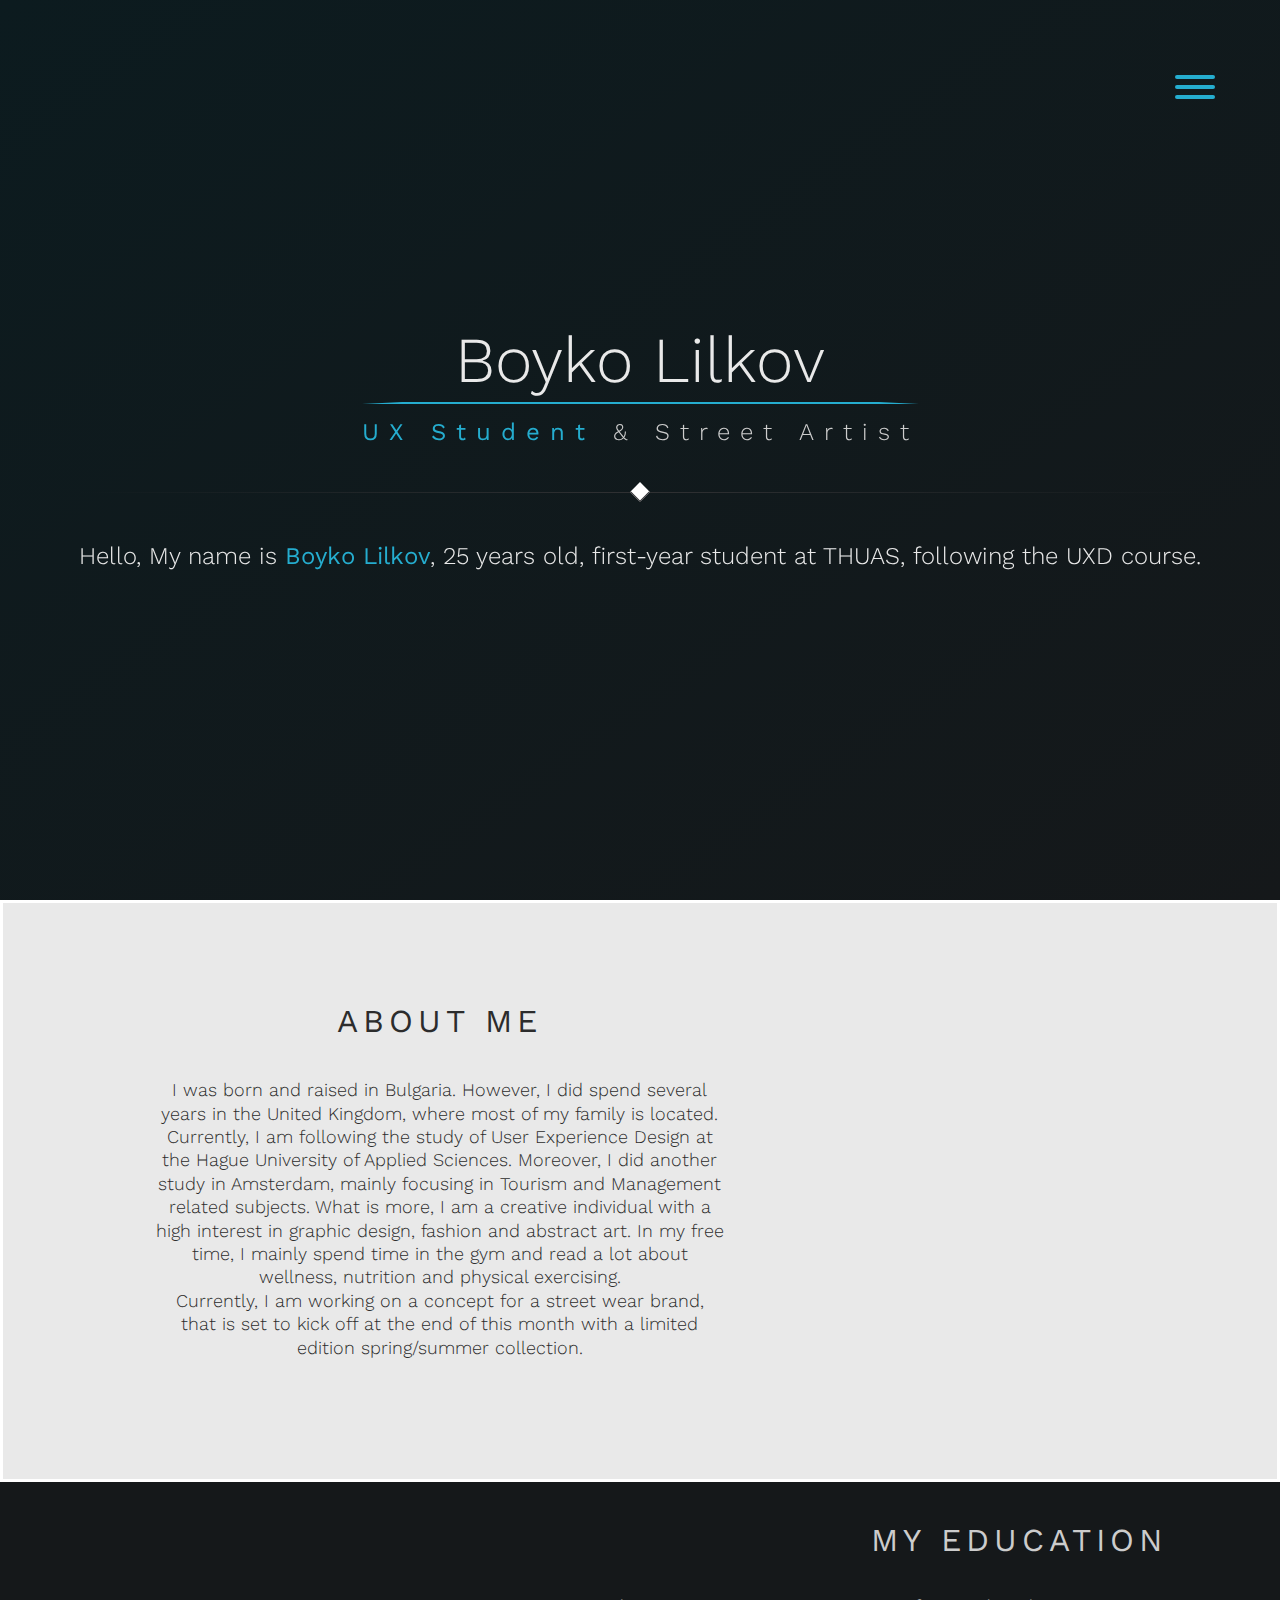
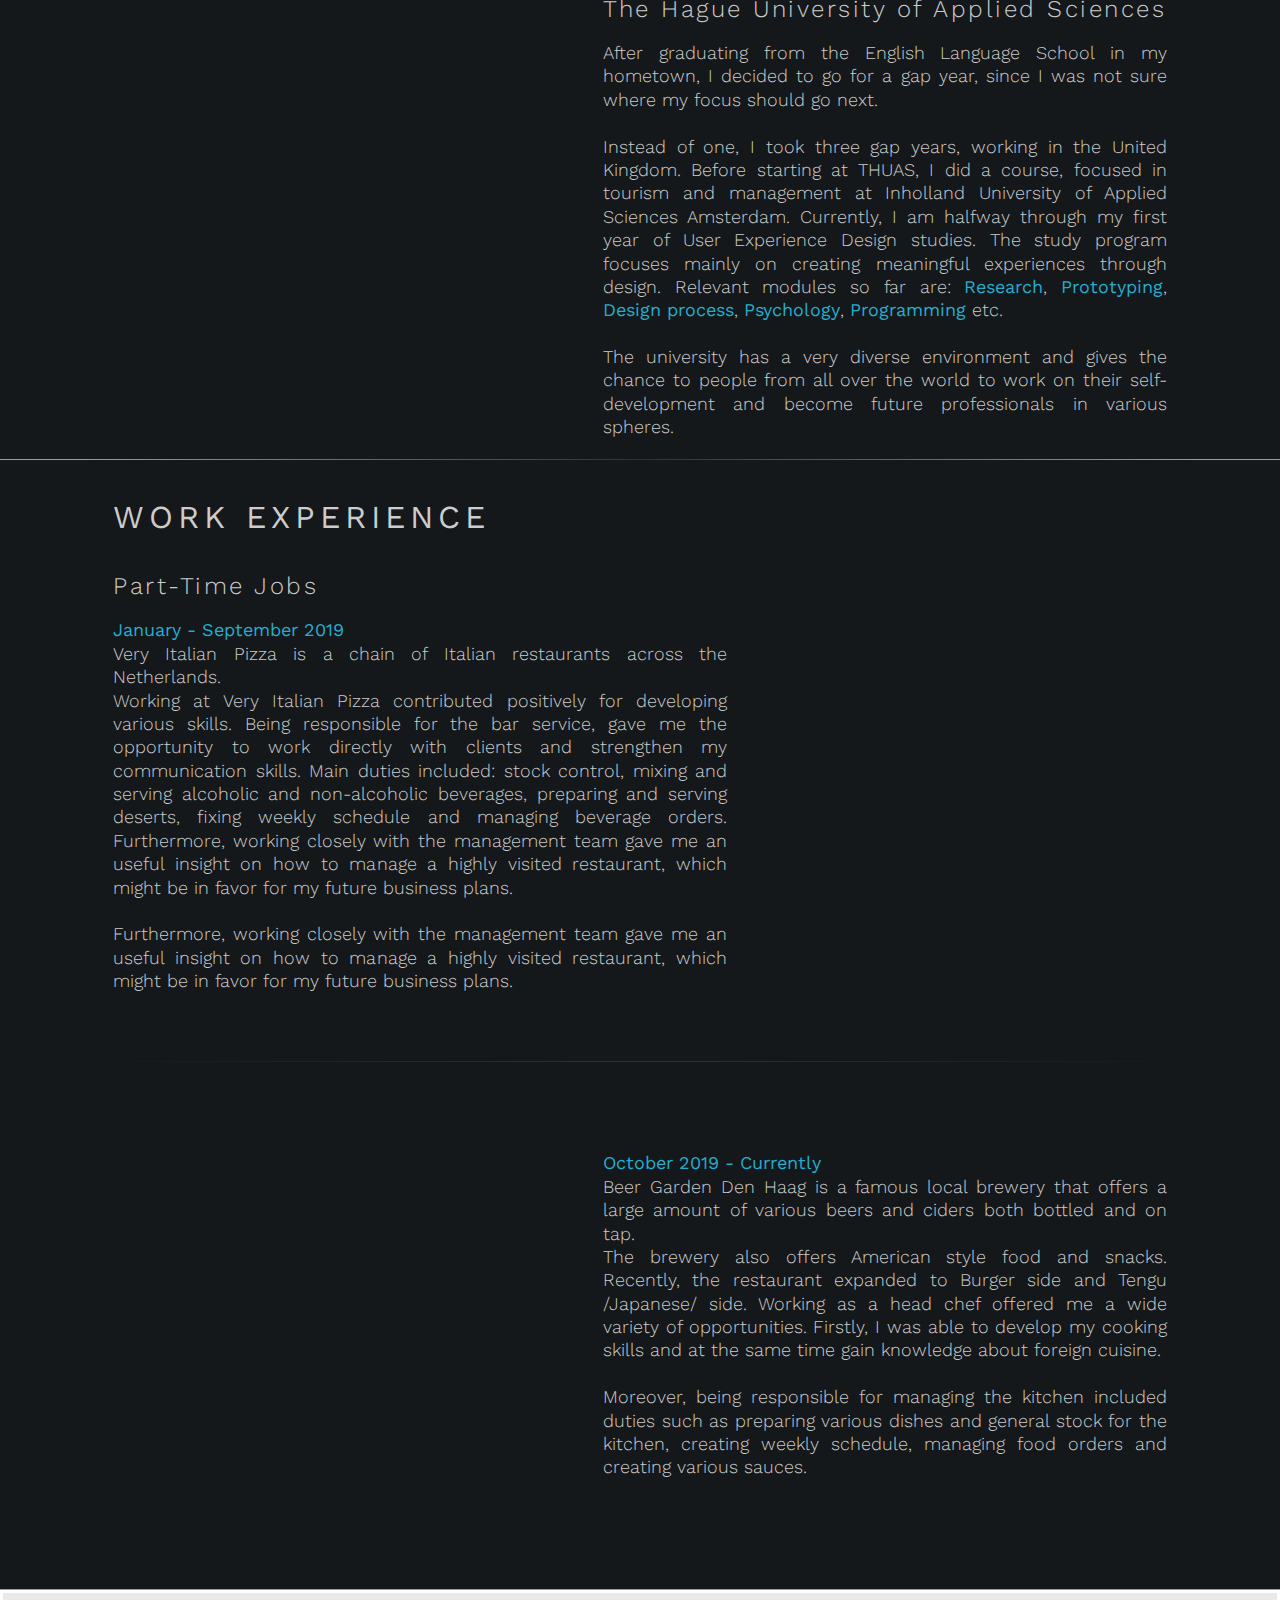
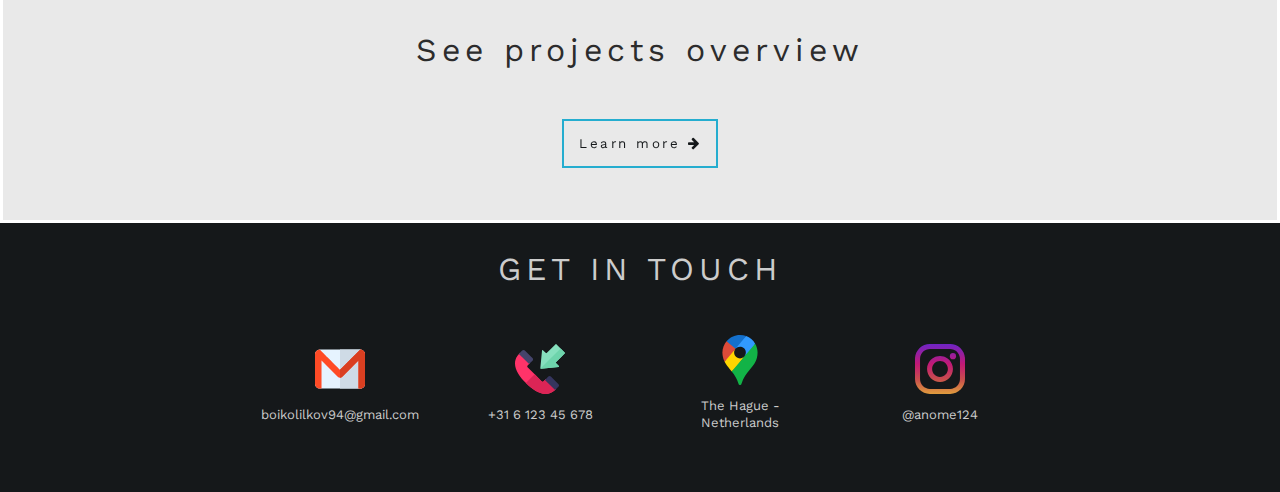
<file: Index.html>
<!DOCTYPE html>
<html lang="en">
<head>
  <meta charset="UTF-8">
  <meta name="viewport" content="width=device-width, initial-scale=1.0">
  <title>PORTFOLIO-ANOME</title>
  <link href="https://unpkg.com/aos@2.3.1/dist/aos.css" rel="stylesheet"> <!-- animation lib on scrool -->
  <script src="https://unpkg.com/aos@2.3.1/dist/aos.js"></script>
  <script src="https://ajax.googleapis.com/ajax/libs/jquery/3.4.1/jquery.min.js"></script>
  <script src="./script.js"></script>
  <link href="https://fonts.googleapis.com/css?family=Work+Sans:300,400&display=swap" rel="stylesheet">
  <link rel="stylesheet" href="https://cdnjs.cloudflare.com/ajax/libs/font-awesome/4.7.0/css/font-awesome.min.css">
  <link rel="stylesheet" href="css/styles.css">
  <link rel="stylesheet" href="css/layout.css">
  <link rel="stylesheet" href="css/hover.css">
  <link rel="stylesheet" href="css/setup.css">
  <link rel="stylesheet" href="css/dropmenu.css">
  <link rel="stylesheet" href="css/divider.css">
  <link rel="stylesheet" href="css/single.css">
</head>

<body>
  <main>
    <!-- ***************  Menu  **************** -->

    <header>
      <div id="menu-humberger" class="">
        <button id="m" class="hamburger hamburger--spring" type="button">
          <span class="hamburger-box">
            <span class="hamburger-inner"></span>
          </span>
        </button>
      </div>
      <div class="menu">
        <div class="menu-item">
          <div class=""><a href="index.html#about" id="about-link" class="m ls-1  fw-1 fs-1 p white hvr-grow">About Me</a></div>
          <div class=""><a href="index.html#education"class=" m ls-1  fw-1 fs-1 p white hvr-grow">My Education</a></div>
          <div class=""><a href="index.html#experience" class=" m ls-1  fw-1 fs-1 p white hvr-grow">Work Experience</a></div>
          <div class=""><a href="projects.html" class=" m ls-1  fw-1 fs-1 p white hvr-grow">My Projects</a></div>
          <div class=""><a href="index.html#contact" class=" m ls-1  fw-1 fs-1 p white hvr-grow">Contact Me</a></div>
        </div>
      </div>
    </header>

    <!-- ************ Landing page ************** -->

    <section class="main-section b-grad">
      <div class="row centered-h2 centered-h centered m-b2 ">
        <div class="col" data-aos="fade-in">
          <h1 id="Boiko" class="b no-m fs-3 fw-1 p white">Boyko Lilkov</h1>
          <h1 class="ls-2 fs-0 fw-1 white2"><strong>UX Student</strong> & Street Artist</h1>
        </div>
      </div>
      <div class="divider div-transparent div-arrow-down"></div>
      <div class="row centered-h">
        <div class="centered-h2" data-aos="fade-up" data-aos-anchor-placement="bottom-bottom">
          <p id="" class="white m-t2 m fw-1 fs-0">Hello, My name is <strong>Boyko Lilkov</strong>, 25 years old, first-year
            student at THUAS, following the UXD course. 
        </div>
      </div>
    </section>

    <!-- ************ Section 2 ************** -->

    <section class="section b-white centered-h" id="about">
      <div class="row tier-width centered-h centered-h2">
      </div>
      <div class="row centered-h2 centered-v tier-width">
        <div class="centered-h2">
          <h1 class="title fw-2 fs-1 ls-1 m2">ABOUT ME</h1>
          <p class="m-2  fw-1 centered-h2 p-2 m-2">
            I was born and raised in Bulgaria. However, I did spend several years in the United Kingdom, 
            where most of my family is located. Currently, I am following the study of User Experience Design 
            at the Hague University of Applied Sciences. Moreover, I did another study in Amsterdam, mainly focusing 
            in Tourism and Management related subjects. What is more, I am a creative individual with a high interest 
            in graphic design, fashion and abstract art. In my free time, I mainly spend time in the gym and read a lot 
            about wellness, nutrition and physical exercising. <br>Currently, I am working on a concept for a street wear 
            brand, that is set to kick off at the end of this month with a limited edition spring/summer collection.
          </p>
        </div>
        <div class="m2 shadowed" data-aos="fade-right" data-aos-anchor-placement="bottom-bottom">
          <img id="me" src="./images/about-me-image.JPG">
        </div>
      </div>
    </section>

    <!-- ************ Section 3 ************** -->
    <section class="section p-2 b-black white2 centered-h">
      <div class="row tier-width centered-h2 right">
        <h1 class="title fw-2 fs-1 ls-1 m2">MY EDUCATION</h1>
      </div>

      <div class="row centered-h2 centered-v tier-width">
        <div class="" data-aos="fade-right" data-aos-anchor-placement="bottom-bottom">
          <img class="m-2 b-white" id="me" 
          src="./images/education-uni.jpg"
            width=600>
        </div>
        <div class="" id="sub1-education">
          <h2 class=" fw-1 fs-0 ls-0 left">The Hague University of Applied Sciences</h2>
          <p class=" fw-1 justify">After graduating from the English Language School in my hometown, I decided to go for a gap year, 
            since I was not sure where my focus should go next.<br><br> Instead of one, I took three gap years, working in the United Kingdom. 
            Before starting at THUAS, I did a course, focused in tourism and management at Inholland University of Applied Sciences Amsterdam. 
            Currently, I am halfway through my first year of User Experience Design studies. The study program focuses mainly on creating meaningful experiences through design. 
            Relevant modules so far are: <strong>Research</strong>, <strong>Prototyping</strong>, <strong>Design process</strong>, <strong>Psychology</strong>, <strong>Programming</strong> etc.
            <br><br>The university has a very diverse environment and gives the chance to people from all over the world to work on their self-development and become future professionals in various spheres.</p>
        </div>
      </div>
    </section>

    <div class="divider div-transparent b-green"></div>

    <!-- ************ Section 4 ************** -->
    <section id="experience" class="section p-2 b-black white2 centered-h">
      <div class="row tier-width centered-h2 left">
        <h1 class="title fw-2 fs-1 ls-1 m2">WORK EXPERIENCE</h1>
      </div>

      <div class="row centered-h2 centered-v centered-h tier-width m-b2">
        <div class="">
          <h2 class=" fw-1 fs-0 ls-0 left">Part-Time Jobs</h2>
          <p class=" fw-1 justify m-b2"><strong>January - September 2019</strong><br>
            Very Italian Pizza is a chain of Italian restaurants across the Netherlands.<br>
Working at Very Italian Pizza contributed positively for developing various skills. Being responsible for the bar service, gave me the opportunity to work directly with clients and strengthen my communication skills. Main duties included: stock control, mixing and serving alcoholic and non-alcoholic beverages, preparing and serving deserts, fixing weekly schedule and managing beverage orders. Furthermore, working closely with the management team gave me an useful insight on how to manage a highly visited restaurant, which might be in favor for my future business plans. 
            <br><br>
            Furthermore, working closely with the management team gave me an useful insight on how to manage a highly visited restaurant, which might be in favor for my future business plans.
          </p>
        </div>
        <div class="" data-aos="fade-left" data-aos-anchor-placement="bottom-bottom">
          <img class="m-2 b-white " id="me"
            src="./images/vip-work-experience.jpg"
            width="600">
        </div>
      </div>
      <div class="divider div-transparent"></div>
      <div class="row centered-h2 centered-v centered-h tier-width m-t2 m-b2">
        <div class="order-2" data-aos="fade-right" data-aos-anchor-placement="bottom-bottom">
          <img class="m-2 b-white " id="me"
            src="./images/beer-garden-work-experience.jpeg"
            width="600">
        </div>
        <div class="order-1">
          <p id="jober-text" class=" fw-1 justify m-b1"><strong>October 2019 - Currently</strong><br>
            Beer Garden Den Haag is a famous local brewery that offers a large amount of various beers and ciders both bottled and on tap.<br>
The brewery also offers American style food and snacks. Recently, the restaurant expanded to Burger side and Tengu /Japanese/ side. 
Working as a head chef offered me a wide variety of opportunities. Firstly, I was able to develop my cooking skills and at the same time gain knowledge about foreign cuisine.  
            <br><br>
            Moreover, being responsible for managing the kitchen included duties such as preparing various dishes and general stock for the kitchen, creating weekly schedule, managing food orders and creating  various sauces.
          </p>
        </div>
      </div>
    </section>

    <!-- ************ Section 4 ************** -->
    <div class="divider div-transparen b-green"></div>
    <section class="section p-2 b-white  centered-h">

      <div class="row tier-width centered-h2 centered-h">
        <h1 class="title fw-2 fs-1 ls-1 m2">See projects overview</h1>
      </div>
      <div class="row centered-h2 centered-v centered-h tier-width m-t2 m-b2">
        <button onclick="window.location.href='projects.html'" class="btn hvr-icon-wobble-horizontal black fw-2 ls-0">Learn more <i class="fa fa-arrow-right hvr-icon"></i></button>
      </div>
    </section>

    <!-- ************ Footer ************** -->
    <footer id="contact" class="section b-black p-2">
      <div class="row tier-width centered-h centered-h2">
        <h1 class="title white2 fw-2 fs-1 ls-1 m">GET IN TOUCH</h1>
      </div>
      <div class="centered-h2 centered-v centered-h p-2" id="contact">
        <div class="p-2 c-item">
          <object data="./images/gmail.svg" width=50></object>
          <p class="white2 contact-text">boikolilkov94@gmail.com</p>
        </div>
        <div class="p-2 c-item">
          <object data="./images/incoming-call.svg" width=50></object>
          <p class="white2 contact-text">+31 6 123 45 678</p>
        </div>
        <div class="p-2 c-item">
          <object data="./images/pin.svg" width=50></object>
          <p class="white2 contact-text">The Hague - Netherlands</p>
        </div>
        <div class="p-2 c-item">
          <object data="./images/instagram.svg" width=50></object>
          <p class="white2 contact-text">@anome124</p>
        </div>
      </div>
    </footer>

  </main>
</body>

</html>
</file>
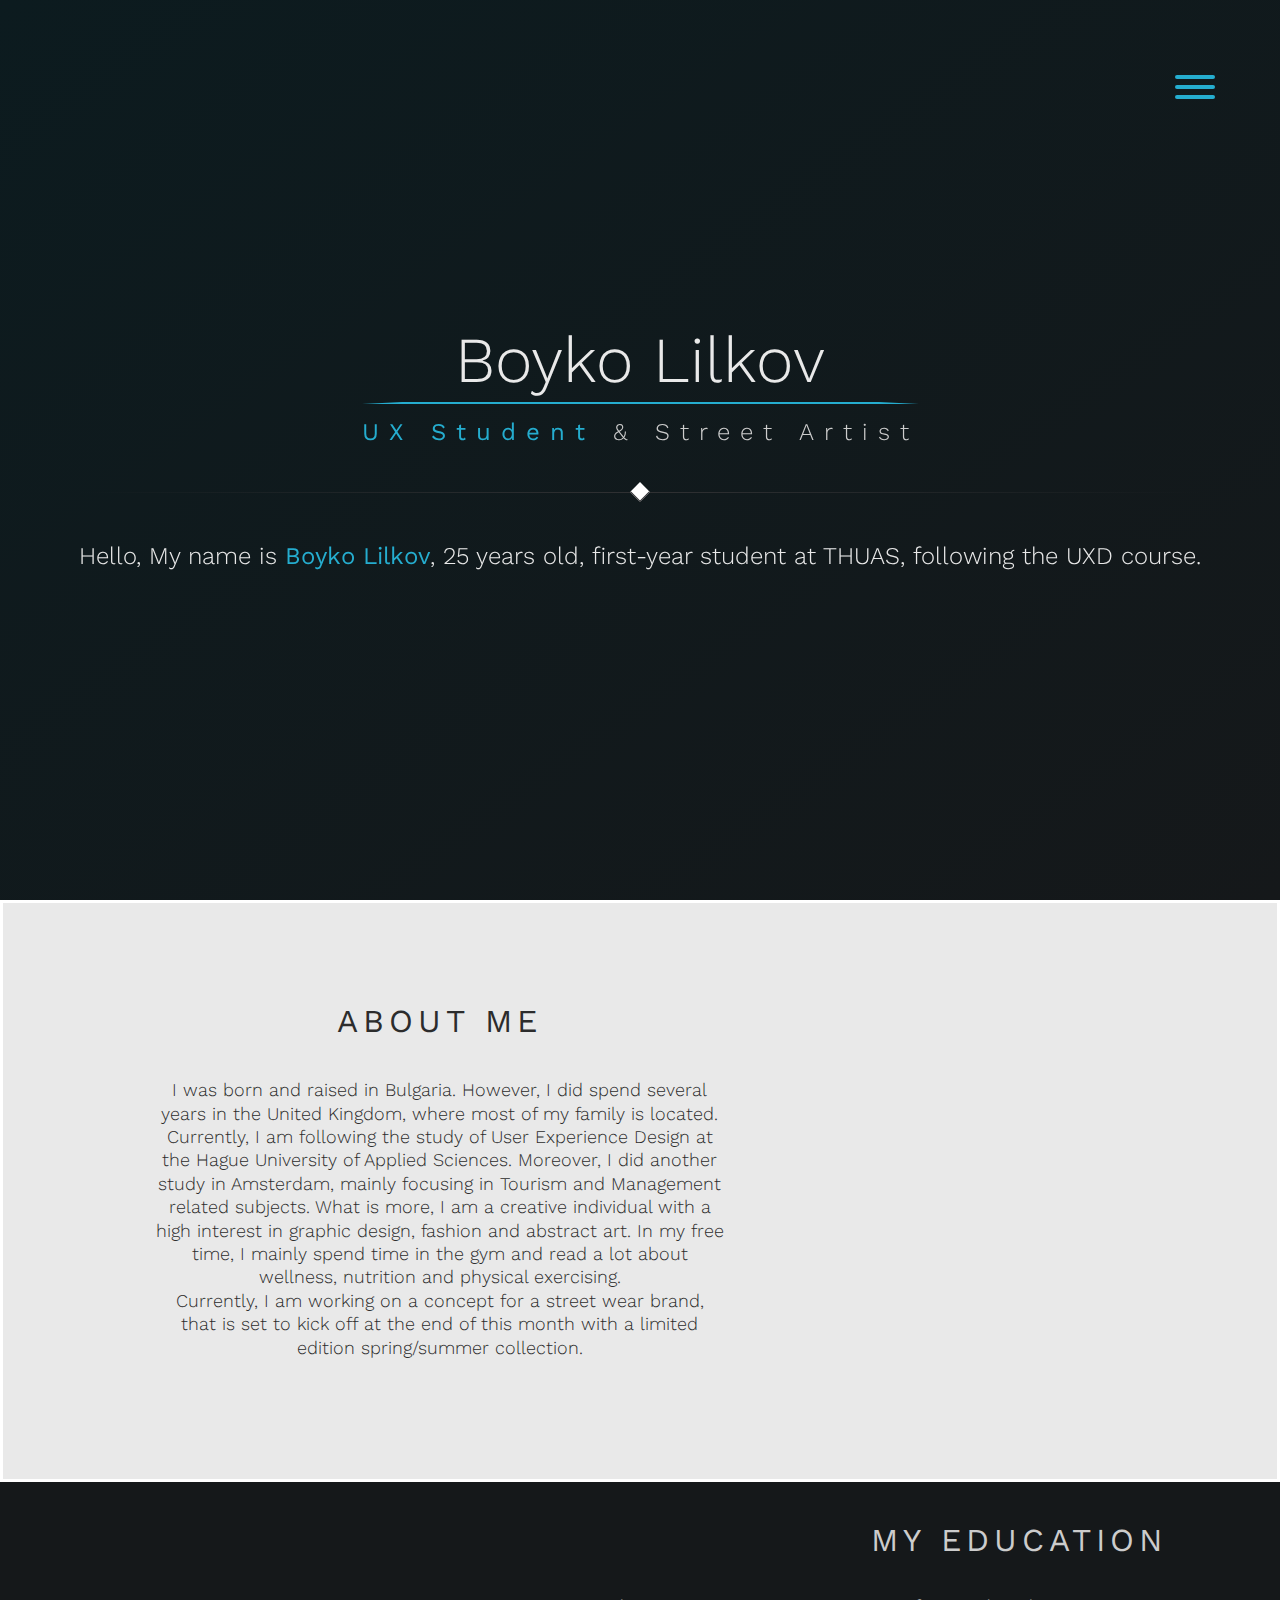
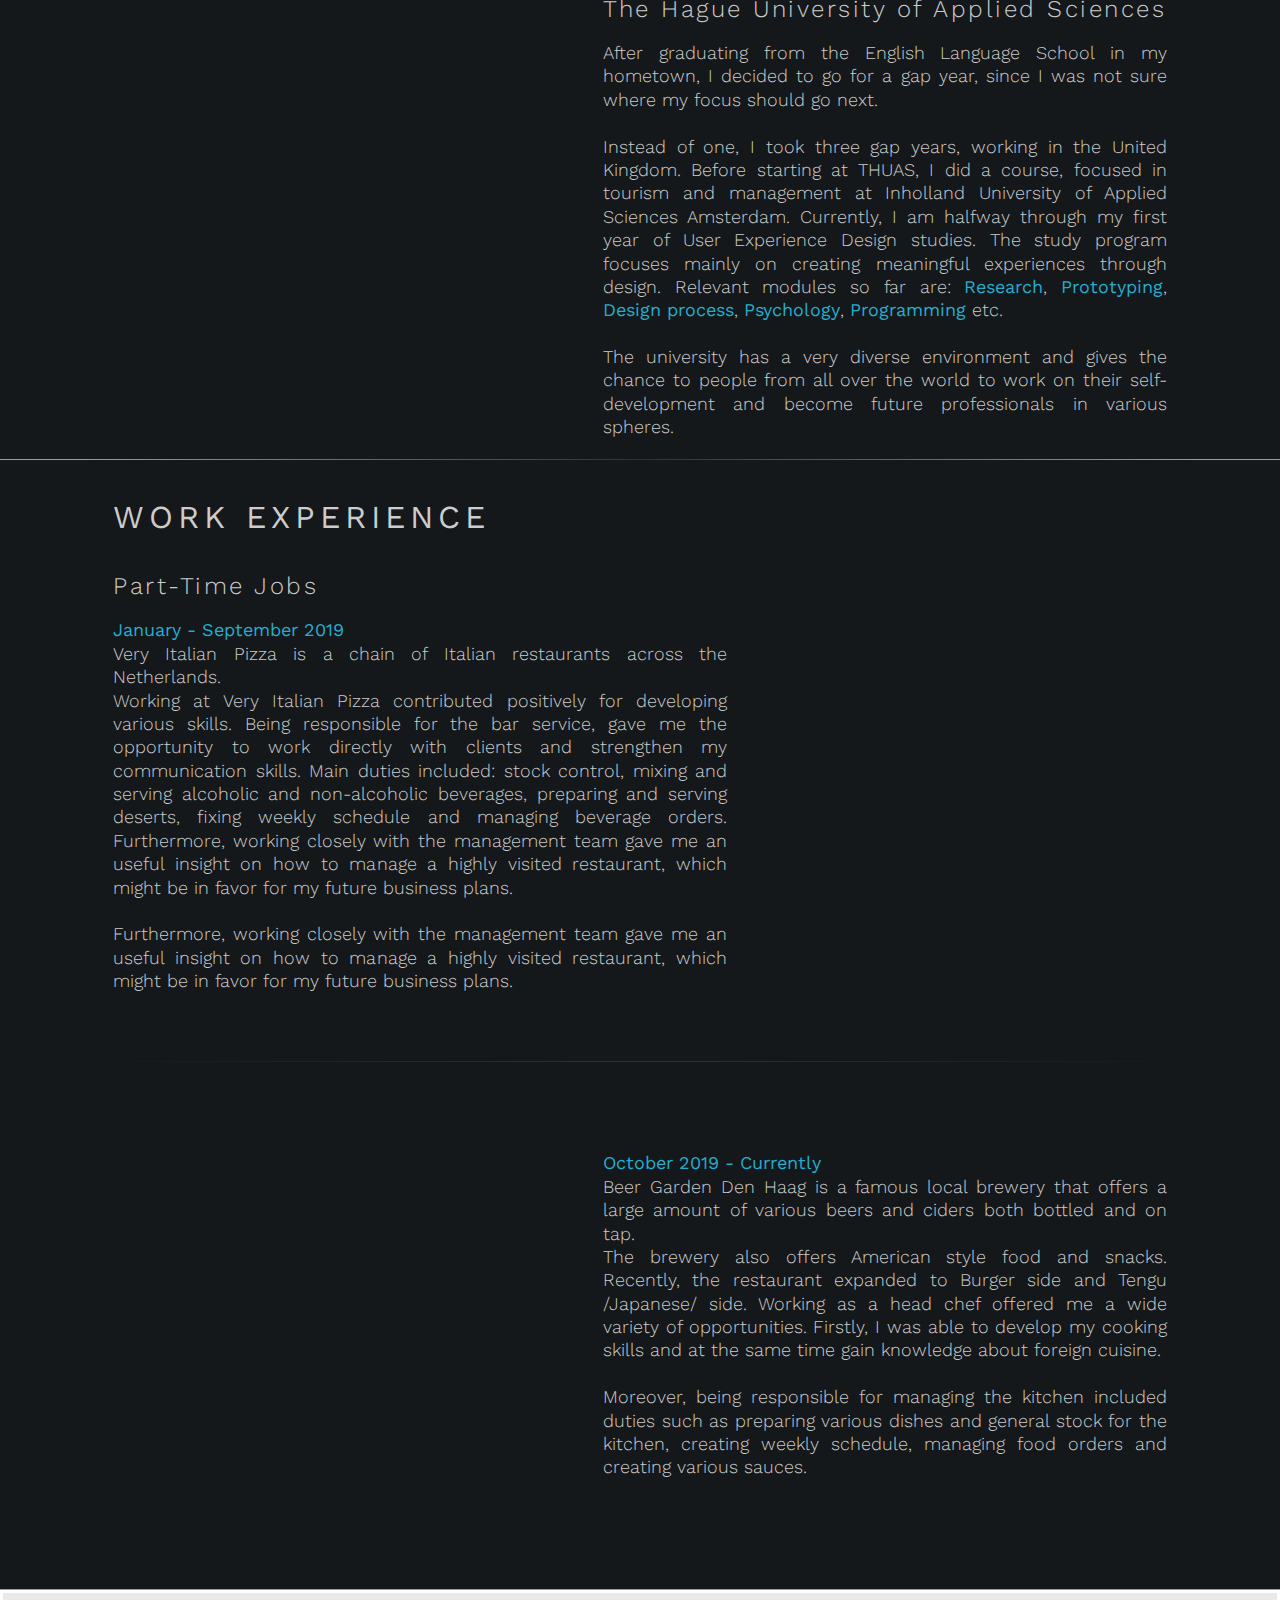
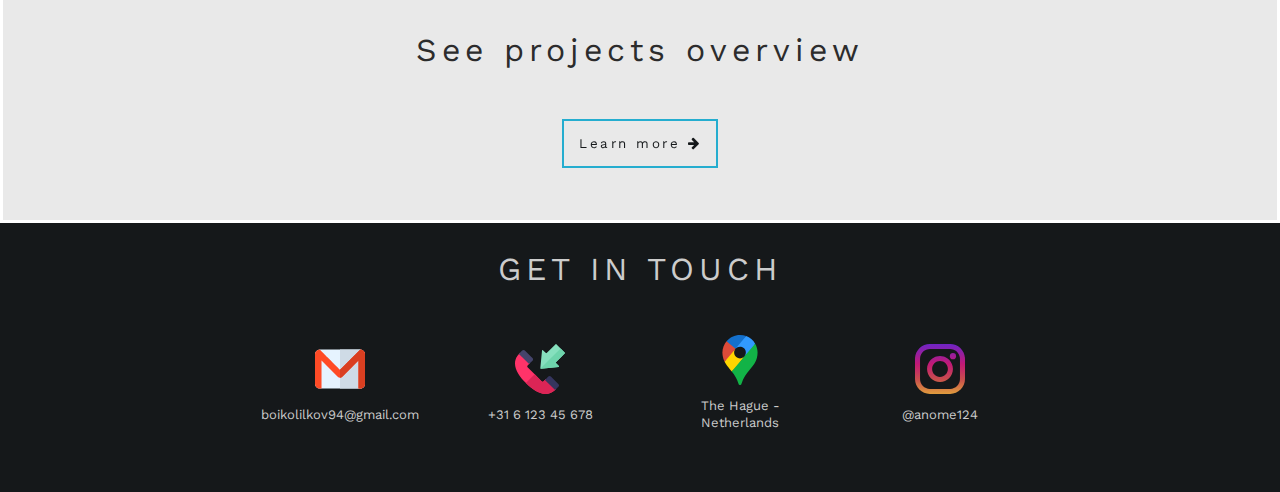
<file: index.html>
<!DOCTYPE html>
<html lang="en">
<head>
  <meta charset="UTF-8">
  <meta name="viewport" content="width=device-width, initial-scale=1.0">
  <title>PORTFOLIO-ANOME</title>
  <link href="https://unpkg.com/aos@2.3.1/dist/aos.css" rel="stylesheet"> <!-- animation lib on scrool -->
  <script src="https://unpkg.com/aos@2.3.1/dist/aos.js"></script>
  <script src="https://ajax.googleapis.com/ajax/libs/jquery/3.4.1/jquery.min.js"></script>
  <script src="./script.js"></script>
  <link href="https://fonts.googleapis.com/css?family=Work+Sans:300,400&display=swap" rel="stylesheet">
  <link rel="stylesheet" href="https://cdnjs.cloudflare.com/ajax/libs/font-awesome/4.7.0/css/font-awesome.min.css">
  <link rel="stylesheet" href="css/styles.css">
  <link rel="stylesheet" href="css/layout.css">
  <link rel="stylesheet" href="css/hover.css">
  <link rel="stylesheet" href="css/setup.css">
  <link rel="stylesheet" href="css/dropmenu.css">
  <link rel="stylesheet" href="css/divider.css">
  <link rel="stylesheet" href="css/single.css">
</head>

<body>
  <main>
    <!-- ***************  Menu  **************** -->

    <header>
      <div id="menu-humberger" class="">
        <button id="m" class="hamburger hamburger--spring" type="button">
          <span class="hamburger-box">
            <span class="hamburger-inner"></span>
          </span>
        </button>
      </div>
      <div class="menu">
        <div class="menu-item">
          <div class=""><a href="index.html#about" id="about-link" class="m ls-1  fw-1 fs-1 p white hvr-grow">About Me</a></div>
          <div class=""><a href="index.html#education"class=" m ls-1  fw-1 fs-1 p white hvr-grow">My Education</a></div>
          <div class=""><a href="index.html#experience" class=" m ls-1  fw-1 fs-1 p white hvr-grow">Work Experience</a></div>
          <div class=""><a href="projects.html" class=" m ls-1  fw-1 fs-1 p white hvr-grow">My Projects</a></div>
          <div class=""><a href="index.html#contact" class=" m ls-1  fw-1 fs-1 p white hvr-grow">Contact Me</a></div>
        </div>
      </div>
    </header>

    <!-- ************ Landing page ************** -->

    <section class="main-section b-grad">
      <div class="row centered-h2 centered-h centered m-b2 ">
        <div class="col" data-aos="fade-in">
          <h1 id="Boiko" class="b no-m fs-3 fw-1 p white">Boyko Lilkov</h1>
          <h1 class="ls-2 fs-0 fw-1 white2"><strong>UX Student</strong> & Street Artist</h1>
        </div>
      </div>
      <div class="divider div-transparent div-arrow-down"></div>
      <div class="row centered-h">
        <div class="centered-h2" data-aos="fade-up" data-aos-anchor-placement="bottom-bottom">
          <p id="" class="white m-t2 m fw-1 fs-0">Hello, My name is <strong>Boyko Lilkov</strong>, 25 years old, first-year
            student at THUAS, following the UXD course. 
        </div>
      </div>
    </section>

    <!-- ************ Section 2 ************** -->

    <section class="section b-white centered-h" id="about">
      <div class="row tier-width centered-h centered-h2">
      </div>
      <div class="row centered-h2 centered-v tier-width">
        <div class="centered-h2">
          <h1 class="title fw-2 fs-1 ls-1 m2">ABOUT ME</h1>
          <p class="m-2  fw-1 centered-h2 p-2 m-2">
            I was born and raised in Bulgaria. However, I did spend several years in the United Kingdom, 
            where most of my family is located. Currently, I am following the study of User Experience Design 
            at the Hague University of Applied Sciences. Moreover, I did another study in Amsterdam, mainly focusing 
            in Tourism and Management related subjects. What is more, I am a creative individual with a high interest 
            in graphic design, fashion and abstract art. In my free time, I mainly spend time in the gym and read a lot 
            about wellness, nutrition and physical exercising. <br>Currently, I am working on a concept for a street wear 
            brand, that is set to kick off at the end of this month with a limited edition spring/summer collection.
          </p>
        </div>
        <div class="m2 shadowed" data-aos="fade-right" data-aos-anchor-placement="bottom-bottom">
          <img id="me" src="./images/about-me-image.JPG">
        </div>
      </div>
    </section>

    <!-- ************ Section 3 ************** -->
    <section class="section p-2 b-black white2 centered-h">
      <div class="row tier-width centered-h2 right">
        <h1 class="title fw-2 fs-1 ls-1 m2">MY EDUCATION</h1>
      </div>

      <div class="row centered-h2 centered-v tier-width">
        <div class="" data-aos="fade-right" data-aos-anchor-placement="bottom-bottom">
          <img class="m-2 b-white" id="me" 
          src="./images/education-uni.jpg"
            width=600>
        </div>
        <div class="" id="sub1-education">
          <h2 class=" fw-1 fs-0 ls-0 left">The Hague University of Applied Sciences</h2>
          <p class=" fw-1 justify">After graduating from the English Language School in my hometown, I decided to go for a gap year, 
            since I was not sure where my focus should go next.<br><br> Instead of one, I took three gap years, working in the United Kingdom. 
            Before starting at THUAS, I did a course, focused in tourism and management at Inholland University of Applied Sciences Amsterdam. 
            Currently, I am halfway through my first year of User Experience Design studies. The study program focuses mainly on creating meaningful experiences through design. 
            Relevant modules so far are: <strong>Research</strong>, <strong>Prototyping</strong>, <strong>Design process</strong>, <strong>Psychology</strong>, <strong>Programming</strong> etc.
            <br><br>The university has a very diverse environment and gives the chance to people from all over the world to work on their self-development and become future professionals in various spheres.</p>
        </div>
      </div>
    </section>

    <div class="divider div-transparent b-green"></div>

    <!-- ************ Section 4 ************** -->
    <section id="experience" class="section p-2 b-black white2 centered-h">
      <div class="row tier-width centered-h2 left">
        <h1 class="title fw-2 fs-1 ls-1 m2">WORK EXPERIENCE</h1>
      </div>

      <div class="row centered-h2 centered-v centered-h tier-width m-b2">
        <div class="">
          <h2 class=" fw-1 fs-0 ls-0 left">Part-Time Jobs</h2>
          <p class=" fw-1 justify m-b2"><strong>January - September 2019</strong><br>
            Very Italian Pizza is a chain of Italian restaurants across the Netherlands.<br>
Working at Very Italian Pizza contributed positively for developing various skills. Being responsible for the bar service, gave me the opportunity to work directly with clients and strengthen my communication skills. Main duties included: stock control, mixing and serving alcoholic and non-alcoholic beverages, preparing and serving deserts, fixing weekly schedule and managing beverage orders. Furthermore, working closely with the management team gave me an useful insight on how to manage a highly visited restaurant, which might be in favor for my future business plans. 
            <br><br>
            Furthermore, working closely with the management team gave me an useful insight on how to manage a highly visited restaurant, which might be in favor for my future business plans.
          </p>
        </div>
        <div class="" data-aos="fade-left" data-aos-anchor-placement="bottom-bottom">
          <img class="m-2 b-white " id="me"
            src="./images/vip-work-experience.jpg"
            width="600">
        </div>
      </div>
      <div class="divider div-transparent"></div>
      <div class="row centered-h2 centered-v centered-h tier-width m-t2 m-b2">
        <div class="order-2" data-aos="fade-right" data-aos-anchor-placement="bottom-bottom">
          <img class="m-2 b-white " id="me"
            src="./images/beer-garden-work-experience.jpeg"
            width="600">
        </div>
        <div class="order-1">
          <p id="jober-text" class=" fw-1 justify m-b1"><strong>October 2019 - Currently</strong><br>
            Beer Garden Den Haag is a famous local brewery that offers a large amount of various beers and ciders both bottled and on tap.<br>
The brewery also offers American style food and snacks. Recently, the restaurant expanded to Burger side and Tengu /Japanese/ side. 
Working as a head chef offered me a wide variety of opportunities. Firstly, I was able to develop my cooking skills and at the same time gain knowledge about foreign cuisine.  
            <br><br>
            Moreover, being responsible for managing the kitchen included duties such as preparing various dishes and general stock for the kitchen, creating weekly schedule, managing food orders and creating  various sauces.
          </p>
        </div>
      </div>
    </section>

    <!-- ************ Section 4 ************** -->
    <div class="divider div-transparen b-green"></div>
    <section class="section p-2 b-white  centered-h">

      <div class="row tier-width centered-h2 centered-h">
        <h1 class="title fw-2 fs-1 ls-1 m2">See projects overview</h1>
      </div>
      <div class="row centered-h2 centered-v centered-h tier-width m-t2 m-b2">
        <button onclick="window.location.href='projects.html'" class="btn hvr-icon-wobble-horizontal black fw-2 ls-0">Learn more <i class="fa fa-arrow-right hvr-icon"></i></button>
      </div>
    </section>

    <!-- ************ Footer ************** -->
    <footer id="contact" class="section b-black p-2">
      <div class="row tier-width centered-h centered-h2">
        <h1 class="title white2 fw-2 fs-1 ls-1 m">GET IN TOUCH</h1>
      </div>
      <div class="centered-h2 centered-v centered-h p-2" id="contact">
        <div class="p-2 c-item">
          <object data="./images/gmail.svg" width=50></object>
          <p class="white2 contact-text">boikolilkov94@gmail.com</p>
        </div>
        <div class="p-2 c-item">
          <object data="./images/incoming-call.svg" width=50></object>
          <p class="white2 contact-text">+31 6 123 45 678</p>
        </div>
        <div class="p-2 c-item">
          <object data="./images/pin.svg" width=50></object>
          <p class="white2 contact-text">The Hague - Netherlands</p>
        </div>
        <div class="p-2 c-item">
          <object data="./images/instagram.svg" width=50></object>
          <p class="white2 contact-text">@anome124</p>
        </div>
      </div>
    </footer>

  </main>
</body>

</html>
</file>
<file: css/styles.css>
/*
COLOR PALETTE
https://coolors.co/f7fff7-343434-2f3061-ffe66d-a1c6d7
*/

/* Global styles
------------------------------------*/
html {
  box-sizing: border-box;
  scroll-behavior: smooth;
  -webkit-font-smoothing: antialiased;
  -moz-osx-font-smoothing: grayscale;
}

*, *:before, *:after {
  box-sizing: inherit;
}
body {
  color: rgb(44, 44, 44);
  margin: 0;
  padding: 0;
  font-family: 'Work Sans', sans-serif;
  font-size: 16px;
  line-height: 1;
}
a {
  text-decoration: none;
  transition: 0.3s;
}
a:hover {
  text-decoration: none;
  color:white;
}
p {
  margin:0px;
  font-size:18px;
  line-height: 1.3;
}
strong {
  color: rgb(37, 173, 207);
}
img {
  width: 100%;
  height: auto;
}
object {
  margin-bottom:10px;
}
</file>
<file: css/layout.css>
/* v justify-content.
 h =  align-items. */
/* __________MENU__________ */
.menu {
  position: fixed;
  width:auto;
  z-index: 1 !important;
  margin:0 auto;
  top:0;
  left:0;
  overflow-x: hidden;
  height:100vh;
  width:100vw;
  display: none;
  background-color: rgb(0,0,0);
  background-color:rgba(0, 0, 0, 0.9);
}
.hamburger-inner {
  background-color: rgb(37, 173, 207) !important;
}
.hamburger-inner::before {
  background-color: rgb(37, 173, 207) !important;
}
.hamburger-inner::after {
  background-color: rgb(37, 173, 207) !important;
}
#menu-humberger {
  display:none;
  position: fixed;
  top: 4%;
  right: 2%;
  z-index: 40;
  cursor: pointer;
  padding: 24px;
  border-radius: 50%;
}
.menu-item {
  position: relative;
  margin-left:auto;
  margin-right:auto;
  top: 25%; 
  width: 50%; 
  text-align: center;
}

/* __________MODAL__________ */
.modal-container {
  display: flex;
  justify-content: center;
  flex-direction: column;
  align-items: center;
  /* height: 100vh; */
  overflow-y: auto;
}

#modal-close {
  display:none;
  position: fixed;
  top: 4%;
  right: 2%;
  z-index: 1;
  cursor: pointer;
  padding: 24px;
  border-radius: 50%;
}

.modal {
  position: fixed;
  width:auto;
  z-index: 40;
  margin:0 auto;
  top:0;
  left:0;
  overflow-x: hidden;
  height:100vh;
  width:100vw;
  display: none;
}

/* __________SECTIONS__________ */
.main-section {
  height: calc(100vh);
  display:flex;
  padding: 17px;
  flex-direction: column;
  justify-content: center;
}
.section {
  height: auto;
  display:flex;
  padding: 20px;
  flex-direction: column;
  justify-content: center;
}
.nav {
  display:flex;
  align-items: center;
  justify-content: center;
  height: 60px;
}
/* __________LAYOUT__________ */
/* __________ROWS__________ */
.row {
  display: flex;
  flex-direction: row;
}
.space-between {
  display:flex;
  justify-content: space-between;
}
.space-around {
  display:flex;
  justify-content: space-around;
}
.space-evenly {
  display:flex;
  justify-content: space-evenly;
}
.centered-v {
  display:flex;
  align-items: center;
}
.centered-h {
  justify-content: center;
}
.right {
  display:flex;
  justify-content: flex-end;
}
.left {
  display:flex;
  justify-content: flex-start;
}
.centered-h2 {
  align-self: center;
  text-align: center;
}

/* __________COLUMNS__________ */
.col {
  display: flex;
  flex-direction: column;
}
.f-1 {
  flex:1;
} .f-2 {
  flex:2;
} .f-3 {
  flex:3;
} .f-4 {
  flex:4;
}

/* __________HEIGHT__________ */
.h-1 {
  height:15em;
}

.h-2 {
  height:20em;
}

.h-3 {
  height: 30em;
}

/* __________WIDTH__________ */
.half-width {
  width:50%;
}
.tier-width {
  width:85%;
}

.first {
  z-index: 500 !important;
}

@media all and (max-width: 768px) { 
  /* __________ORDER__________ */
  .order-1 {
    order:1;
  }
  .order-2 {
    order:2;
  }
  .row {
    flex-direction: column;
    justify-content: center; 
    align-items: center; 
  }
  .col {
    margin:0px;
    padding:0em;
    flex: 0 0 auto;
    align-self: auto;
  }
  .centered-sm {
    text-align: center;
    align-items: center;
    justify-content: center;
  }
  .fs-1 {
    font-size:1em !important;
  }
  .fs-0{
    font-size:15px !important;
  }
  #sub1-education,#sub1-music, #jober-text {
    padding-left:0px !important;
  }
  #Boiko {
    font-size:3em;
  }
  .tier-width {
    width:100%;
  }
  .title {
    padding-right:0px !important;
  }
  .contact-text {
    font-size : 10px !important;
  }
  .team-member img {
    width:40% !important;
    height:40%;
    box-shadow: 0 0 16px rgb(0, 0, 0);
  }
  #close-menu {
    font-weight: bold;
    font-size:2em;
    cursor: pointer;
    margin-right:5px;
  }
  #vp, #me {
    width:100% !important;
    height:auto;
  }
  img {
    width:300px;

  }
  p {
    font-size:14px;
  }
  object {
    width:30px;
  }
}
</file>
<file: css/setup.css>
.b-black {
  background-color: rgb(21, 24, 26);
}

.b-grad {
  background-image: linear-gradient(to bottom right, rgb(12, 27, 31) ,rgb(21, 24, 26));
  background-color: rgb(21, 24, 26);
}

.b-white {
  background-color: rgb(233, 233, 233);
}

.b-green {
  background-color: rgb(89, 195, 160);
}

.b-blue2 {
  background-color: rgb(128, 171, 226);
}

.white {
  color:rgb(233, 233, 233);
}

.white2 {
  color:rgb(204, 204, 204);
}

.white-black2 {
  color:rgb(139, 139, 139);
}

.white-black {
  color:rgb(105, 105, 105);
}


.black {
  color: rgb(21, 24, 26);
}

.green {
  color: rgb(89, 195, 160) !important;
}

/* __________TEXT__________ */
.fs-0 {
  font-size: 1.5em;
}
.fs-1 {
  font-size: 2em;
}
.fs-2 {
  font-size: 3em;
}
.fs-3 {
  font-size: 4em;
}
.fw-1 {
  font-weight: 300;
}
.fw-2 {
  font-weight: 400;
}
.ls-0 {
  letter-spacing: 2.5px;
}
.ls-1 {
  letter-spacing: 5px;
}
.ls-2 {
  letter-spacing: 10px;
}
.justify {
  text-align: justify;
  text-justify: inter-word;
}

/* __________padding / margin__________ */
.p {
  padding:10px;
}
.p-2 {
  padding:20px;
}
.m {
  margin:10px;
}
.m-2 {
  margin:20px;
}
.no-m {
  margin:0px !important;
}
.no-p {
  padding:0px !important;
}
.m-t {
  margin-top:10px;
}
.m-t2 {
  margin-top:2em;
}
.m-b {
  margin-bottom:10px;
}
.m-b2 {
  margin-bottom:2em;
}

/* __________BORDER__________ */
.b {
  border-width: 2px;
  border-style: solid;
  border-color:  rgb(37, 173, 207);
}
.b-white {
  border-width: 3px;
  border-style: solid;
  border-color:white;
}

.rounded {
  border-radius: 10px;
}

/* __________Button__________ */
.btn {
  cursor: pointer;
  border-style: solid;
  border-width: 2px;
  font-family: 'Work Sans', sans-serif;
  background-color: transparent;
  color: rgb(21, 24, 26);
  padding:15px;
  /* border-radius: 50px; */
  transition: 0.3s;
  border-color: rgb(37, 173, 207);
}
.btn:hover {
  color:white;
  background-color: rgb(37, 173, 207);
  /* background-color: rgb(21, 24, 26); */
}

/* __________Box shadow__________ */
.shadowed {
  box-shadow: 0 4px 8px 0 rgba(0, 0, 0, 0.2), 0 6px 20px 0 rgba(0, 0, 0, 0.19);
}

.shadowed-2 {
  box-shadow: 0 4px 8px 0 rgba(0, 0, 0, 0.2), 0 6px 20px 0 rgba(255, 255, 255, 0.19);
}

.blur {
  filter: blur(4px);
}
</file>
<file: css/dropmenu.css>
.hamburger {
  padding: 15px 15px;
  display: inline-block;
  cursor: pointer;
  transition-property: opacity, filter;
  transition-duration: 0.15s;
  transition-timing-function: linear;
  font: inherit;
  color: inherit;
  text-transform: none;
  background-color: transparent;
  border: 0;
  margin: 0;
  overflow: visible; }
  .hamburger:hover {
    opacity: 0.7; }
  .hamburger.is-active:hover {
    opacity: 0.7; }
  .hamburger.is-active .hamburger-inner,
  .hamburger.is-active .hamburger-inner::before,
  .hamburger.is-active .hamburger-inner::after {
    background-color: #000; }

.hamburger-box {
  width: 40px;
  height: 24px;
  display: inline-block;
  position: relative; }

.hamburger-inner {
  display: block;
  top: 50%;
  margin-top: -2px; }
  .hamburger-inner, .hamburger-inner::before, .hamburger-inner::after {
    width: 40px;
    height: 4px;
    background-color: #000;
    border-radius: 4px;
    position: absolute;
    transition-property: transform;
    transition-duration: 0.15s;
    transition-timing-function: ease; }
  .hamburger-inner::before, .hamburger-inner::after {
    content: "";
    display: block; }
  .hamburger-inner::before {
    top: -10px; }
  .hamburger-inner::after {
    bottom: -10px; }

/*
   * 3DX
   */
.hamburger--3dx .hamburger-box {
  perspective: 80px; }

.hamburger--3dx .hamburger-inner {
  transition: transform 0.15s cubic-bezier(0.645, 0.045, 0.355, 1), background-color 0s 0.1s cubic-bezier(0.645, 0.045, 0.355, 1); }
  .hamburger--3dx .hamburger-inner::before, .hamburger--3dx .hamburger-inner::after {
    transition: transform 0s 0.1s cubic-bezier(0.645, 0.045, 0.355, 1); }

.hamburger--3dx.is-active .hamburger-inner {
  background-color: transparent !important;
  transform: rotateY(180deg); }
  .hamburger--3dx.is-active .hamburger-inner::before {
    transform: translate3d(0, 10px, 0) rotate(45deg); }
  .hamburger--3dx.is-active .hamburger-inner::after {
    transform: translate3d(0, -10px, 0) rotate(-45deg); }

/*
   * 3DX Reverse
   */
.hamburger--3dx-r .hamburger-box {
  perspective: 80px; }

.hamburger--3dx-r .hamburger-inner {
  transition: transform 0.15s cubic-bezier(0.645, 0.045, 0.355, 1), background-color 0s 0.1s cubic-bezier(0.645, 0.045, 0.355, 1); }
  .hamburger--3dx-r .hamburger-inner::before, .hamburger--3dx-r .hamburger-inner::after {
    transition: transform 0s 0.1s cubic-bezier(0.645, 0.045, 0.355, 1); }

.hamburger--3dx-r.is-active .hamburger-inner {
  background-color: transparent !important;
  transform: rotateY(-180deg); }
  .hamburger--3dx-r.is-active .hamburger-inner::before {
    transform: translate3d(0, 10px, 0) rotate(45deg); }
  .hamburger--3dx-r.is-active .hamburger-inner::after {
    transform: translate3d(0, -10px, 0) rotate(-45deg); }

/*
   * 3DY
   */
.hamburger--3dy .hamburger-box {
  perspective: 80px; }

.hamburger--3dy .hamburger-inner {
  transition: transform 0.15s cubic-bezier(0.645, 0.045, 0.355, 1), background-color 0s 0.1s cubic-bezier(0.645, 0.045, 0.355, 1); }
  .hamburger--3dy .hamburger-inner::before, .hamburger--3dy .hamburger-inner::after {
    transition: transform 0s 0.1s cubic-bezier(0.645, 0.045, 0.355, 1); }

.hamburger--3dy.is-active .hamburger-inner {
  background-color: transparent !important;
  transform: rotateX(-180deg); }
  .hamburger--3dy.is-active .hamburger-inner::before {
    transform: translate3d(0, 10px, 0) rotate(45deg); }
  .hamburger--3dy.is-active .hamburger-inner::after {
    transform: translate3d(0, -10px, 0) rotate(-45deg); }

/*
   * 3DY Reverse
   */
.hamburger--3dy-r .hamburger-box {
  perspective: 80px; }

.hamburger--3dy-r .hamburger-inner {
  transition: transform 0.15s cubic-bezier(0.645, 0.045, 0.355, 1), background-color 0s 0.1s cubic-bezier(0.645, 0.045, 0.355, 1); }
  .hamburger--3dy-r .hamburger-inner::before, .hamburger--3dy-r .hamburger-inner::after {
    transition: transform 0s 0.1s cubic-bezier(0.645, 0.045, 0.355, 1); }

.hamburger--3dy-r.is-active .hamburger-inner {
  background-color: transparent !important;
  transform: rotateX(180deg); }
  .hamburger--3dy-r.is-active .hamburger-inner::before {
    transform: translate3d(0, 10px, 0) rotate(45deg); }
  .hamburger--3dy-r.is-active .hamburger-inner::after {
    transform: translate3d(0, -10px, 0) rotate(-45deg); }

/*
   * 3DXY
   */
.hamburger--3dxy .hamburger-box {
  perspective: 80px; }

.hamburger--3dxy .hamburger-inner {
  transition: transform 0.15s cubic-bezier(0.645, 0.045, 0.355, 1), background-color 0s 0.1s cubic-bezier(0.645, 0.045, 0.355, 1); }
  .hamburger--3dxy .hamburger-inner::before, .hamburger--3dxy .hamburger-inner::after {
    transition: transform 0s 0.1s cubic-bezier(0.645, 0.045, 0.355, 1); }

.hamburger--3dxy.is-active .hamburger-inner {
  background-color: transparent !important;
  transform: rotateX(180deg) rotateY(180deg); }
  .hamburger--3dxy.is-active .hamburger-inner::before {
    transform: translate3d(0, 10px, 0) rotate(45deg); }
  .hamburger--3dxy.is-active .hamburger-inner::after {
    transform: translate3d(0, -10px, 0) rotate(-45deg); }

/*
   * 3DXY Reverse
   */
.hamburger--3dxy-r .hamburger-box {
  perspective: 80px; }

.hamburger--3dxy-r .hamburger-inner {
  transition: transform 0.15s cubic-bezier(0.645, 0.045, 0.355, 1), background-color 0s 0.1s cubic-bezier(0.645, 0.045, 0.355, 1); }
  .hamburger--3dxy-r .hamburger-inner::before, .hamburger--3dxy-r .hamburger-inner::after {
    transition: transform 0s 0.1s cubic-bezier(0.645, 0.045, 0.355, 1); }

.hamburger--3dxy-r.is-active .hamburger-inner {
  background-color: transparent !important;
  transform: rotateX(180deg) rotateY(180deg) rotateZ(-180deg); }
  .hamburger--3dxy-r.is-active .hamburger-inner::before {
    transform: translate3d(0, 10px, 0) rotate(45deg); }
  .hamburger--3dxy-r.is-active .hamburger-inner::after {
    transform: translate3d(0, -10px, 0) rotate(-45deg); }

/*
   * Arrow
   */
.hamburger--arrow.is-active .hamburger-inner::before {
  transform: translate3d(-8px, 0, 0) rotate(-45deg) scale(0.7, 1); }

.hamburger--arrow.is-active .hamburger-inner::after {
  transform: translate3d(-8px, 0, 0) rotate(45deg) scale(0.7, 1); }

/*
   * Arrow Right
   */
.hamburger--arrow-r.is-active .hamburger-inner::before {
  transform: translate3d(8px, 0, 0) rotate(45deg) scale(0.7, 1); }

.hamburger--arrow-r.is-active .hamburger-inner::after {
  transform: translate3d(8px, 0, 0) rotate(-45deg) scale(0.7, 1); }

/*
   * Arrow Alt
   */
.hamburger--arrowalt .hamburger-inner::before {
  transition: top 0.1s 0.1s ease, transform 0.1s cubic-bezier(0.165, 0.84, 0.44, 1); }

.hamburger--arrowalt .hamburger-inner::after {
  transition: bottom 0.1s 0.1s ease, transform 0.1s cubic-bezier(0.165, 0.84, 0.44, 1); }

.hamburger--arrowalt.is-active .hamburger-inner::before {
  top: 0;
  transform: translate3d(-8px, -10px, 0) rotate(-45deg) scale(0.7, 1);
  transition: top 0.1s ease, transform 0.1s 0.1s cubic-bezier(0.895, 0.03, 0.685, 0.22); }

.hamburger--arrowalt.is-active .hamburger-inner::after {
  bottom: 0;
  transform: translate3d(-8px, 10px, 0) rotate(45deg) scale(0.7, 1);
  transition: bottom 0.1s ease, transform 0.1s 0.1s cubic-bezier(0.895, 0.03, 0.685, 0.22); }

/*
   * Arrow Alt Right
   */
.hamburger--arrowalt-r .hamburger-inner::before {
  transition: top 0.1s 0.1s ease, transform 0.1s cubic-bezier(0.165, 0.84, 0.44, 1); }

.hamburger--arrowalt-r .hamburger-inner::after {
  transition: bottom 0.1s 0.1s ease, transform 0.1s cubic-bezier(0.165, 0.84, 0.44, 1); }

.hamburger--arrowalt-r.is-active .hamburger-inner::before {
  top: 0;
  transform: translate3d(8px, -10px, 0) rotate(45deg) scale(0.7, 1);
  transition: top 0.1s ease, transform 0.1s 0.1s cubic-bezier(0.895, 0.03, 0.685, 0.22); }

.hamburger--arrowalt-r.is-active .hamburger-inner::after {
  bottom: 0;
  transform: translate3d(8px, 10px, 0) rotate(-45deg) scale(0.7, 1);
  transition: bottom 0.1s ease, transform 0.1s 0.1s cubic-bezier(0.895, 0.03, 0.685, 0.22); }

/*
   * Arrow Turn
   */
.hamburger--arrowturn.is-active .hamburger-inner {
  transform: rotate(-180deg); }
  .hamburger--arrowturn.is-active .hamburger-inner::before {
    transform: translate3d(8px, 0, 0) rotate(45deg) scale(0.7, 1); }
  .hamburger--arrowturn.is-active .hamburger-inner::after {
    transform: translate3d(8px, 0, 0) rotate(-45deg) scale(0.7, 1); }

/*
   * Arrow Turn Right
   */
.hamburger--arrowturn-r.is-active .hamburger-inner {
  transform: rotate(-180deg); }
  .hamburger--arrowturn-r.is-active .hamburger-inner::before {
    transform: translate3d(-8px, 0, 0) rotate(-45deg) scale(0.7, 1); }
  .hamburger--arrowturn-r.is-active .hamburger-inner::after {
    transform: translate3d(-8px, 0, 0) rotate(45deg) scale(0.7, 1); }

/*
   * Boring
   */
.hamburger--boring .hamburger-inner, .hamburger--boring .hamburger-inner::before, .hamburger--boring .hamburger-inner::after {
  transition-property: none; }

.hamburger--boring.is-active .hamburger-inner {
  transform: rotate(45deg); }
  .hamburger--boring.is-active .hamburger-inner::before {
    top: 0;
    opacity: 0; }
  .hamburger--boring.is-active .hamburger-inner::after {
    bottom: 0;
    transform: rotate(-90deg); }

/*
   * Collapse
   */
.hamburger--collapse .hamburger-inner {
  top: auto;
  bottom: 0;
  transition-duration: 0.13s;
  transition-delay: 0.13s;
  transition-timing-function: cubic-bezier(0.55, 0.055, 0.675, 0.19); }
  .hamburger--collapse .hamburger-inner::after {
    top: -20px;
    transition: top 0.2s 0.2s cubic-bezier(0.33333, 0.66667, 0.66667, 1), opacity 0.1s linear; }
  .hamburger--collapse .hamburger-inner::before {
    transition: top 0.12s 0.2s cubic-bezier(0.33333, 0.66667, 0.66667, 1), transform 0.13s cubic-bezier(0.55, 0.055, 0.675, 0.19); }

.hamburger--collapse.is-active .hamburger-inner {
  transform: translate3d(0, -10px, 0) rotate(-45deg);
  transition-delay: 0.22s;
  transition-timing-function: cubic-bezier(0.215, 0.61, 0.355, 1); }
  .hamburger--collapse.is-active .hamburger-inner::after {
    top: 0;
    opacity: 0;
    transition: top 0.2s cubic-bezier(0.33333, 0, 0.66667, 0.33333), opacity 0.1s 0.22s linear; }
  .hamburger--collapse.is-active .hamburger-inner::before {
    top: 0;
    transform: rotate(-90deg);
    transition: top 0.1s 0.16s cubic-bezier(0.33333, 0, 0.66667, 0.33333), transform 0.13s 0.25s cubic-bezier(0.215, 0.61, 0.355, 1); }

/*
   * Collapse Reverse
   */
.hamburger--collapse-r .hamburger-inner {
  top: auto;
  bottom: 0;
  transition-duration: 0.13s;
  transition-delay: 0.13s;
  transition-timing-function: cubic-bezier(0.55, 0.055, 0.675, 0.19); }
  .hamburger--collapse-r .hamburger-inner::after {
    top: -20px;
    transition: top 0.2s 0.2s cubic-bezier(0.33333, 0.66667, 0.66667, 1), opacity 0.1s linear; }
  .hamburger--collapse-r .hamburger-inner::before {
    transition: top 0.12s 0.2s cubic-bezier(0.33333, 0.66667, 0.66667, 1), transform 0.13s cubic-bezier(0.55, 0.055, 0.675, 0.19); }

.hamburger--collapse-r.is-active .hamburger-inner {
  transform: translate3d(0, -10px, 0) rotate(45deg);
  transition-delay: 0.22s;
  transition-timing-function: cubic-bezier(0.215, 0.61, 0.355, 1); }
  .hamburger--collapse-r.is-active .hamburger-inner::after {
    top: 0;
    opacity: 0;
    transition: top 0.2s cubic-bezier(0.33333, 0, 0.66667, 0.33333), opacity 0.1s 0.22s linear; }
  .hamburger--collapse-r.is-active .hamburger-inner::before {
    top: 0;
    transform: rotate(90deg);
    transition: top 0.1s 0.16s cubic-bezier(0.33333, 0, 0.66667, 0.33333), transform 0.13s 0.25s cubic-bezier(0.215, 0.61, 0.355, 1); }

/*
   * Elastic
   */
.hamburger--elastic .hamburger-inner {
  top: 2px;
  transition-duration: 0.275s;
  transition-timing-function: cubic-bezier(0.68, -0.55, 0.265, 1.55); }
  .hamburger--elastic .hamburger-inner::before {
    top: 10px;
    transition: opacity 0.125s 0.275s ease; }
  .hamburger--elastic .hamburger-inner::after {
    top: 20px;
    transition: transform 0.275s cubic-bezier(0.68, -0.55, 0.265, 1.55); }

.hamburger--elastic.is-active .hamburger-inner {
  transform: translate3d(0, 10px, 0) rotate(135deg);
  transition-delay: 0.075s; }
  .hamburger--elastic.is-active .hamburger-inner::before {
    transition-delay: 0s;
    opacity: 0; }
  .hamburger--elastic.is-active .hamburger-inner::after {
    transform: translate3d(0, -20px, 0) rotate(-270deg);
    transition-delay: 0.075s; }

/*
   * Elastic Reverse
   */
.hamburger--elastic-r .hamburger-inner {
  top: 2px;
  transition-duration: 0.275s;
  transition-timing-function: cubic-bezier(0.68, -0.55, 0.265, 1.55); }
  .hamburger--elastic-r .hamburger-inner::before {
    top: 10px;
    transition: opacity 0.125s 0.275s ease; }
  .hamburger--elastic-r .hamburger-inner::after {
    top: 20px;
    transition: transform 0.275s cubic-bezier(0.68, -0.55, 0.265, 1.55); }

.hamburger--elastic-r.is-active .hamburger-inner {
  transform: translate3d(0, 10px, 0) rotate(-135deg);
  transition-delay: 0.075s; }
  .hamburger--elastic-r.is-active .hamburger-inner::before {
    transition-delay: 0s;
    opacity: 0; }
  .hamburger--elastic-r.is-active .hamburger-inner::after {
    transform: translate3d(0, -20px, 0) rotate(270deg);
    transition-delay: 0.075s; }

/*
   * Emphatic
   */
.hamburger--emphatic {
  overflow: hidden; }
  .hamburger--emphatic .hamburger-inner {
    transition: background-color 0.125s 0.175s ease-in; }
    .hamburger--emphatic .hamburger-inner::before {
      left: 0;
      transition: transform 0.125s cubic-bezier(0.6, 0.04, 0.98, 0.335), top 0.05s 0.125s linear, left 0.125s 0.175s ease-in; }
    .hamburger--emphatic .hamburger-inner::after {
      top: 10px;
      right: 0;
      transition: transform 0.125s cubic-bezier(0.6, 0.04, 0.98, 0.335), top 0.05s 0.125s linear, right 0.125s 0.175s ease-in; }
  .hamburger--emphatic.is-active .hamburger-inner {
    transition-delay: 0s;
    transition-timing-function: ease-out;
    background-color: transparent !important; }
    .hamburger--emphatic.is-active .hamburger-inner::before {
      left: -80px;
      top: -80px;
      transform: translate3d(80px, 80px, 0) rotate(45deg);
      transition: left 0.125s ease-out, top 0.05s 0.125s linear, transform 0.125s 0.175s cubic-bezier(0.075, 0.82, 0.165, 1); }
    .hamburger--emphatic.is-active .hamburger-inner::after {
      right: -80px;
      top: -80px;
      transform: translate3d(-80px, 80px, 0) rotate(-45deg);
      transition: right 0.125s ease-out, top 0.05s 0.125s linear, transform 0.125s 0.175s cubic-bezier(0.075, 0.82, 0.165, 1); }

/*
   * Emphatic Reverse
   */
.hamburger--emphatic-r {
  overflow: hidden; }
  .hamburger--emphatic-r .hamburger-inner {
    transition: background-color 0.125s 0.175s ease-in; }
    .hamburger--emphatic-r .hamburger-inner::before {
      left: 0;
      transition: transform 0.125s cubic-bezier(0.6, 0.04, 0.98, 0.335), top 0.05s 0.125s linear, left 0.125s 0.175s ease-in; }
    .hamburger--emphatic-r .hamburger-inner::after {
      top: 10px;
      right: 0;
      transition: transform 0.125s cubic-bezier(0.6, 0.04, 0.98, 0.335), top 0.05s 0.125s linear, right 0.125s 0.175s ease-in; }
  .hamburger--emphatic-r.is-active .hamburger-inner {
    transition-delay: 0s;
    transition-timing-function: ease-out;
    background-color: transparent !important; }
    .hamburger--emphatic-r.is-active .hamburger-inner::before {
      left: -80px;
      top: 80px;
      transform: translate3d(80px, -80px, 0) rotate(-45deg);
      transition: left 0.125s ease-out, top 0.05s 0.125s linear, transform 0.125s 0.175s cubic-bezier(0.075, 0.82, 0.165, 1); }
    .hamburger--emphatic-r.is-active .hamburger-inner::after {
      right: -80px;
      top: 80px;
      transform: translate3d(-80px, -80px, 0) rotate(45deg);
      transition: right 0.125s ease-out, top 0.05s 0.125s linear, transform 0.125s 0.175s cubic-bezier(0.075, 0.82, 0.165, 1); }

/*
   * Minus
   */
.hamburger--minus .hamburger-inner::before, .hamburger--minus .hamburger-inner::after {
  transition: bottom 0.08s 0s ease-out, top 0.08s 0s ease-out, opacity 0s linear; }

.hamburger--minus.is-active .hamburger-inner::before, .hamburger--minus.is-active .hamburger-inner::after {
  opacity: 0;
  transition: bottom 0.08s ease-out, top 0.08s ease-out, opacity 0s 0.08s linear; }

.hamburger--minus.is-active .hamburger-inner::before {
  top: 0; }

.hamburger--minus.is-active .hamburger-inner::after {
  bottom: 0; }

/*
   * Slider
   */
.hamburger--slider .hamburger-inner {
  top: 2px; }
  .hamburger--slider .hamburger-inner::before {
    top: 10px;
    transition-property: transform, opacity;
    transition-timing-function: ease;
    transition-duration: 0.15s; }
  .hamburger--slider .hamburger-inner::after {
    top: 20px; }

.hamburger--slider.is-active .hamburger-inner {
  transform: translate3d(0, 10px, 0) rotate(45deg); }
  .hamburger--slider.is-active .hamburger-inner::before {
    transform: rotate(-45deg) translate3d(-5.71429px, -6px, 0);
    opacity: 0; }
  .hamburger--slider.is-active .hamburger-inner::after {
    transform: translate3d(0, -20px, 0) rotate(-90deg); }

/*
   * Slider Reverse
   */
.hamburger--slider-r .hamburger-inner {
  top: 2px; }
  .hamburger--slider-r .hamburger-inner::before {
    top: 10px;
    transition-property: transform, opacity;
    transition-timing-function: ease;
    transition-duration: 0.15s; }
  .hamburger--slider-r .hamburger-inner::after {
    top: 20px; }

.hamburger--slider-r.is-active .hamburger-inner {
  transform: translate3d(0, 10px, 0) rotate(-45deg); }
  .hamburger--slider-r.is-active .hamburger-inner::before {
    transform: rotate(45deg) translate3d(5.71429px, -6px, 0);
    opacity: 0; }
  .hamburger--slider-r.is-active .hamburger-inner::after {
    transform: translate3d(0, -20px, 0) rotate(90deg); }

/*
   * Spin
   */
.hamburger--spin .hamburger-inner {
  transition-duration: 0.22s;
  transition-timing-function: cubic-bezier(0.55, 0.055, 0.675, 0.19); }
  .hamburger--spin .hamburger-inner::before {
    transition: top 0.1s 0.25s ease-in, opacity 0.1s ease-in; }
  .hamburger--spin .hamburger-inner::after {
    transition: bottom 0.1s 0.25s ease-in, transform 0.22s cubic-bezier(0.55, 0.055, 0.675, 0.19); }

.hamburger--spin.is-active .hamburger-inner {
  transform: rotate(225deg);
  transition-delay: 0.12s;
  transition-timing-function: cubic-bezier(0.215, 0.61, 0.355, 1); }
  .hamburger--spin.is-active .hamburger-inner::before {
    top: 0;
    opacity: 0;
    transition: top 0.1s ease-out, opacity 0.1s 0.12s ease-out; }
  .hamburger--spin.is-active .hamburger-inner::after {
    bottom: 0;
    transform: rotate(-90deg);
    transition: bottom 0.1s ease-out, transform 0.22s 0.12s cubic-bezier(0.215, 0.61, 0.355, 1); }

/*
   * Spin Reverse
   */
.hamburger--spin-r .hamburger-inner {
  transition-duration: 0.22s;
  transition-timing-function: cubic-bezier(0.55, 0.055, 0.675, 0.19); }
  .hamburger--spin-r .hamburger-inner::before {
    transition: top 0.1s 0.25s ease-in, opacity 0.1s ease-in; }
  .hamburger--spin-r .hamburger-inner::after {
    transition: bottom 0.1s 0.25s ease-in, transform 0.22s cubic-bezier(0.55, 0.055, 0.675, 0.19); }

.hamburger--spin-r.is-active .hamburger-inner {
  transform: rotate(-225deg);
  transition-delay: 0.12s;
  transition-timing-function: cubic-bezier(0.215, 0.61, 0.355, 1); }
  .hamburger--spin-r.is-active .hamburger-inner::before {
    top: 0;
    opacity: 0;
    transition: top 0.1s ease-out, opacity 0.1s 0.12s ease-out; }
  .hamburger--spin-r.is-active .hamburger-inner::after {
    bottom: 0;
    transform: rotate(90deg);
    transition: bottom 0.1s ease-out, transform 0.22s 0.12s cubic-bezier(0.215, 0.61, 0.355, 1); }

/*
   * Spring
   */
.hamburger--spring .hamburger-inner {
  top: 2px;
  transition: background-color 0s 0.13s linear; }
  .hamburger--spring .hamburger-inner::before {
    top: 10px;
    transition: top 0.1s 0.2s cubic-bezier(0.33333, 0.66667, 0.66667, 1), transform 0.13s cubic-bezier(0.55, 0.055, 0.675, 0.19); }
  .hamburger--spring .hamburger-inner::after {
    top: 20px;
    transition: top 0.2s 0.2s cubic-bezier(0.33333, 0.66667, 0.66667, 1), transform 0.13s cubic-bezier(0.55, 0.055, 0.675, 0.19); }

.hamburger--spring.is-active .hamburger-inner {
  transition-delay: 0.22s;
  background-color: transparent !important; }
  .hamburger--spring.is-active .hamburger-inner::before {
    top: 0;
    transition: top 0.1s 0.15s cubic-bezier(0.33333, 0, 0.66667, 0.33333), transform 0.13s 0.22s cubic-bezier(0.215, 0.61, 0.355, 1);
    transform: translate3d(0, 10px, 0) rotate(45deg); }
  .hamburger--spring.is-active .hamburger-inner::after {
    top: 0;
    transition: top 0.2s cubic-bezier(0.33333, 0, 0.66667, 0.33333), transform 0.13s 0.22s cubic-bezier(0.215, 0.61, 0.355, 1);
    transform: translate3d(0, 10px, 0) rotate(-45deg); }

/*
   * Spring Reverse
   */
.hamburger--spring-r .hamburger-inner {
  top: auto;
  bottom: 0;
  transition-duration: 0.13s;
  transition-delay: 0s;
  transition-timing-function: cubic-bezier(0.55, 0.055, 0.675, 0.19); }
  .hamburger--spring-r .hamburger-inner::after {
    top: -20px;
    transition: top 0.2s 0.2s cubic-bezier(0.33333, 0.66667, 0.66667, 1), opacity 0s linear; }
  .hamburger--spring-r .hamburger-inner::before {
    transition: top 0.1s 0.2s cubic-bezier(0.33333, 0.66667, 0.66667, 1), transform 0.13s cubic-bezier(0.55, 0.055, 0.675, 0.19); }

.hamburger--spring-r.is-active .hamburger-inner {
  transform: translate3d(0, -10px, 0) rotate(-45deg);
  transition-delay: 0.22s;
  transition-timing-function: cubic-bezier(0.215, 0.61, 0.355, 1); }
  .hamburger--spring-r.is-active .hamburger-inner::after {
    top: 0;
    opacity: 0;
    transition: top 0.2s cubic-bezier(0.33333, 0, 0.66667, 0.33333), opacity 0s 0.22s linear; }
  .hamburger--spring-r.is-active .hamburger-inner::before {
    top: 0;
    transform: rotate(90deg);
    transition: top 0.1s 0.15s cubic-bezier(0.33333, 0, 0.66667, 0.33333), transform 0.13s 0.22s cubic-bezier(0.215, 0.61, 0.355, 1); }

/*
   * Stand
   */
.hamburger--stand .hamburger-inner {
  transition: transform 0.075s 0.15s cubic-bezier(0.55, 0.055, 0.675, 0.19), background-color 0s 0.075s linear; }
  .hamburger--stand .hamburger-inner::before {
    transition: top 0.075s 0.075s ease-in, transform 0.075s 0s cubic-bezier(0.55, 0.055, 0.675, 0.19); }
  .hamburger--stand .hamburger-inner::after {
    transition: bottom 0.075s 0.075s ease-in, transform 0.075s 0s cubic-bezier(0.55, 0.055, 0.675, 0.19); }

.hamburger--stand.is-active .hamburger-inner {
  transform: rotate(90deg);
  background-color: transparent !important;
  transition: transform 0.075s 0s cubic-bezier(0.215, 0.61, 0.355, 1), background-color 0s 0.15s linear; }
  .hamburger--stand.is-active .hamburger-inner::before {
    top: 0;
    transform: rotate(-45deg);
    transition: top 0.075s 0.1s ease-out, transform 0.075s 0.15s cubic-bezier(0.215, 0.61, 0.355, 1); }
  .hamburger--stand.is-active .hamburger-inner::after {
    bottom: 0;
    transform: rotate(45deg);
    transition: bottom 0.075s 0.1s ease-out, transform 0.075s 0.15s cubic-bezier(0.215, 0.61, 0.355, 1); }

/*
   * Stand Reverse
   */
.hamburger--stand-r .hamburger-inner {
  transition: transform 0.075s 0.15s cubic-bezier(0.55, 0.055, 0.675, 0.19), background-color 0s 0.075s linear; }
  .hamburger--stand-r .hamburger-inner::before {
    transition: top 0.075s 0.075s ease-in, transform 0.075s 0s cubic-bezier(0.55, 0.055, 0.675, 0.19); }
  .hamburger--stand-r .hamburger-inner::after {
    transition: bottom 0.075s 0.075s ease-in, transform 0.075s 0s cubic-bezier(0.55, 0.055, 0.675, 0.19); }

.hamburger--stand-r.is-active .hamburger-inner {
  transform: rotate(-90deg);
  background-color: transparent !important;
  transition: transform 0.075s 0s cubic-bezier(0.215, 0.61, 0.355, 1), background-color 0s 0.15s linear; }
  .hamburger--stand-r.is-active .hamburger-inner::before {
    top: 0;
    transform: rotate(-45deg);
    transition: top 0.075s 0.1s ease-out, transform 0.075s 0.15s cubic-bezier(0.215, 0.61, 0.355, 1); }
  .hamburger--stand-r.is-active .hamburger-inner::after {
    bottom: 0;
    transform: rotate(45deg);
    transition: bottom 0.075s 0.1s ease-out, transform 0.075s 0.15s cubic-bezier(0.215, 0.61, 0.355, 1); }

/*
   * Squeeze
   */
.hamburger--squeeze .hamburger-inner {
  transition-duration: 0.075s;
  transition-timing-function: cubic-bezier(0.55, 0.055, 0.675, 0.19); }
  .hamburger--squeeze .hamburger-inner::before {
    transition: top 0.075s 0.12s ease, opacity 0.075s ease; }
  .hamburger--squeeze .hamburger-inner::after {
    transition: bottom 0.075s 0.12s ease, transform 0.075s cubic-bezier(0.55, 0.055, 0.675, 0.19); }

.hamburger--squeeze.is-active .hamburger-inner {
  transform: rotate(45deg);
  transition-delay: 0.12s;
  transition-timing-function: cubic-bezier(0.215, 0.61, 0.355, 1); }
  .hamburger--squeeze.is-active .hamburger-inner::before {
    top: 0;
    opacity: 0;
    transition: top 0.075s ease, opacity 0.075s 0.12s ease; }
  .hamburger--squeeze.is-active .hamburger-inner::after {
    bottom: 0;
    transform: rotate(-90deg);
    transition: bottom 0.075s ease, transform 0.075s 0.12s cubic-bezier(0.215, 0.61, 0.355, 1); }

/*
   * Vortex
   */
.hamburger--vortex .hamburger-inner {
  transition-duration: 0.2s;
  transition-timing-function: cubic-bezier(0.19, 1, 0.22, 1); }
  .hamburger--vortex .hamburger-inner::before, .hamburger--vortex .hamburger-inner::after {
    transition-duration: 0s;
    transition-delay: 0.1s;
    transition-timing-function: linear; }
  .hamburger--vortex .hamburger-inner::before {
    transition-property: top, opacity; }
  .hamburger--vortex .hamburger-inner::after {
    transition-property: bottom, transform; }

.hamburger--vortex.is-active .hamburger-inner {
  transform: rotate(765deg);
  transition-timing-function: cubic-bezier(0.19, 1, 0.22, 1); }
  .hamburger--vortex.is-active .hamburger-inner::before, .hamburger--vortex.is-active .hamburger-inner::after {
    transition-delay: 0s; }
  .hamburger--vortex.is-active .hamburger-inner::before {
    top: 0;
    opacity: 0; }
  .hamburger--vortex.is-active .hamburger-inner::after {
    bottom: 0;
    transform: rotate(90deg); }

/*
   * Vortex Reverse
   */
.hamburger--vortex-r .hamburger-inner {
  transition-duration: 0.2s;
  transition-timing-function: cubic-bezier(0.19, 1, 0.22, 1); }
  .hamburger--vortex-r .hamburger-inner::before, .hamburger--vortex-r .hamburger-inner::after {
    transition-duration: 0s;
    transition-delay: 0.1s;
    transition-timing-function: linear; }
  .hamburger--vortex-r .hamburger-inner::before {
    transition-property: top, opacity; }
  .hamburger--vortex-r .hamburger-inner::after {
    transition-property: bottom, transform; }

.hamburger--vortex-r.is-active .hamburger-inner {
  transform: rotate(-765deg);
  transition-timing-function: cubic-bezier(0.19, 1, 0.22, 1); }
  .hamburger--vortex-r.is-active .hamburger-inner::before, .hamburger--vortex-r.is-active .hamburger-inner::after {
    transition-delay: 0s; }
  .hamburger--vortex-r.is-active .hamburger-inner::before {
    top: 0;
    opacity: 0; }
  .hamburger--vortex-r.is-active .hamburger-inner::after {
    bottom: 0;
    transform: rotate(-90deg); }
</file>
<file: css/divider.css>
.divider
{
	position: relative;
	/* margin-top: 90px; */
	height: 1px;
}

.div-transparent:before
{
	content: "";
	position: absolute;
	top: 0;
	left: 5%;
	right: 5%;
	width: 90%;
	height: 1px;
	background-image: linear-gradient(to right, transparent, rgb(48,49,51), transparent);
}

.div-arrow-down:after
{
	content: "";
	position: absolute;
	/* z-index: 20; */
	top: -7px;
	left: calc(50% - 7px);
	width: 14px;
	height: 14px;
	transform: rotate(45deg);
	background-color: white;
	border-bottom: 1px solid rgb(48,49,51);
	border-right: 1px solid rgb(48,49,51);
}

.div-tab-down:after
{
	content: "";
	position: absolute;
	z-index: 2;
	top: 0;
	left: calc(50% - 10px);
	width: 20px;
	height: 14px;
	background-color: white;
	border-bottom: 1px solid rgb(48,49,51);
	border-left: 1px solid rgb(48,49,51);
	border-right: 1px solid rgb(48,49,51);
	border-radius: 0 0 8px 8px;
}

.div-stopper:after
{
	content: "";
	position: absolute;
	z-index: 2;
	top: -6px;
	left: calc(50% - 7px);
	width: 14px;
	height: 12px;
	background-color: white;
	border-left: 1px solid rgb(48,49,51);
	border-right: 1px solid rgb(48,49,51);
}

.div-dot:after
{
	content: "";
	position: absolute;
	z-index: 2;
	top: -9px;
	left: calc(50% - 9px);
	width: 18px;
	height: 18px;
	background-color: goldenrod;
	border: 1px solid rgb(48,49,51);
	border-radius: 50%;
	box-shadow: inset 0 0 0 2px white,
					0 0 0 4px white;
}
</file>
<file: css/single.css>
#Boiko {
  border-top:none;
  border-left: calc(40px) solid transparent;
  border-right: calc(40px) solid transparent;
}
#projects-title {
  border-top:none;
  border-left: calc(40px) solid transparent;
  border-right: calc(40px) solid transparent;
}
#sub1-education, #sub1-music, #jober-text{
  padding-left:50px;
}

.contact-text {
  font-size : 13px;
}
#contact {
  flex-wrap:wrap;
  display: flex;
  flex-direction: row;
}
.c-item {
  width:200px;
  height:auto;
}
#vp {
  width:500px;
  height:auto;
}
#me {
  width:400px;
  height:auto;
}

.team-member img {
  width:60% !important;
  height:60%;
  box-shadow: 0 0 16px rgb(0, 0, 0);
}
.gallery  img {
  width:80% !important;
  height:70%;
  box-shadow: 0 0 16px rgb(0, 0, 0);
  transition: all 1.5s ease;
}

.gallery {
  display:flex;
  flex-direction: row;
}
.gallery .gallery-item {
  /* transition: grid-row-start 300ms linear; */
  /* transition: transform 300ms ease; */
  transition: all 0.5s ease;
  cursor: pointer;
}
.gallery .gallery-item:hover >img{
  transform: scale(1.025);
}
</file>
